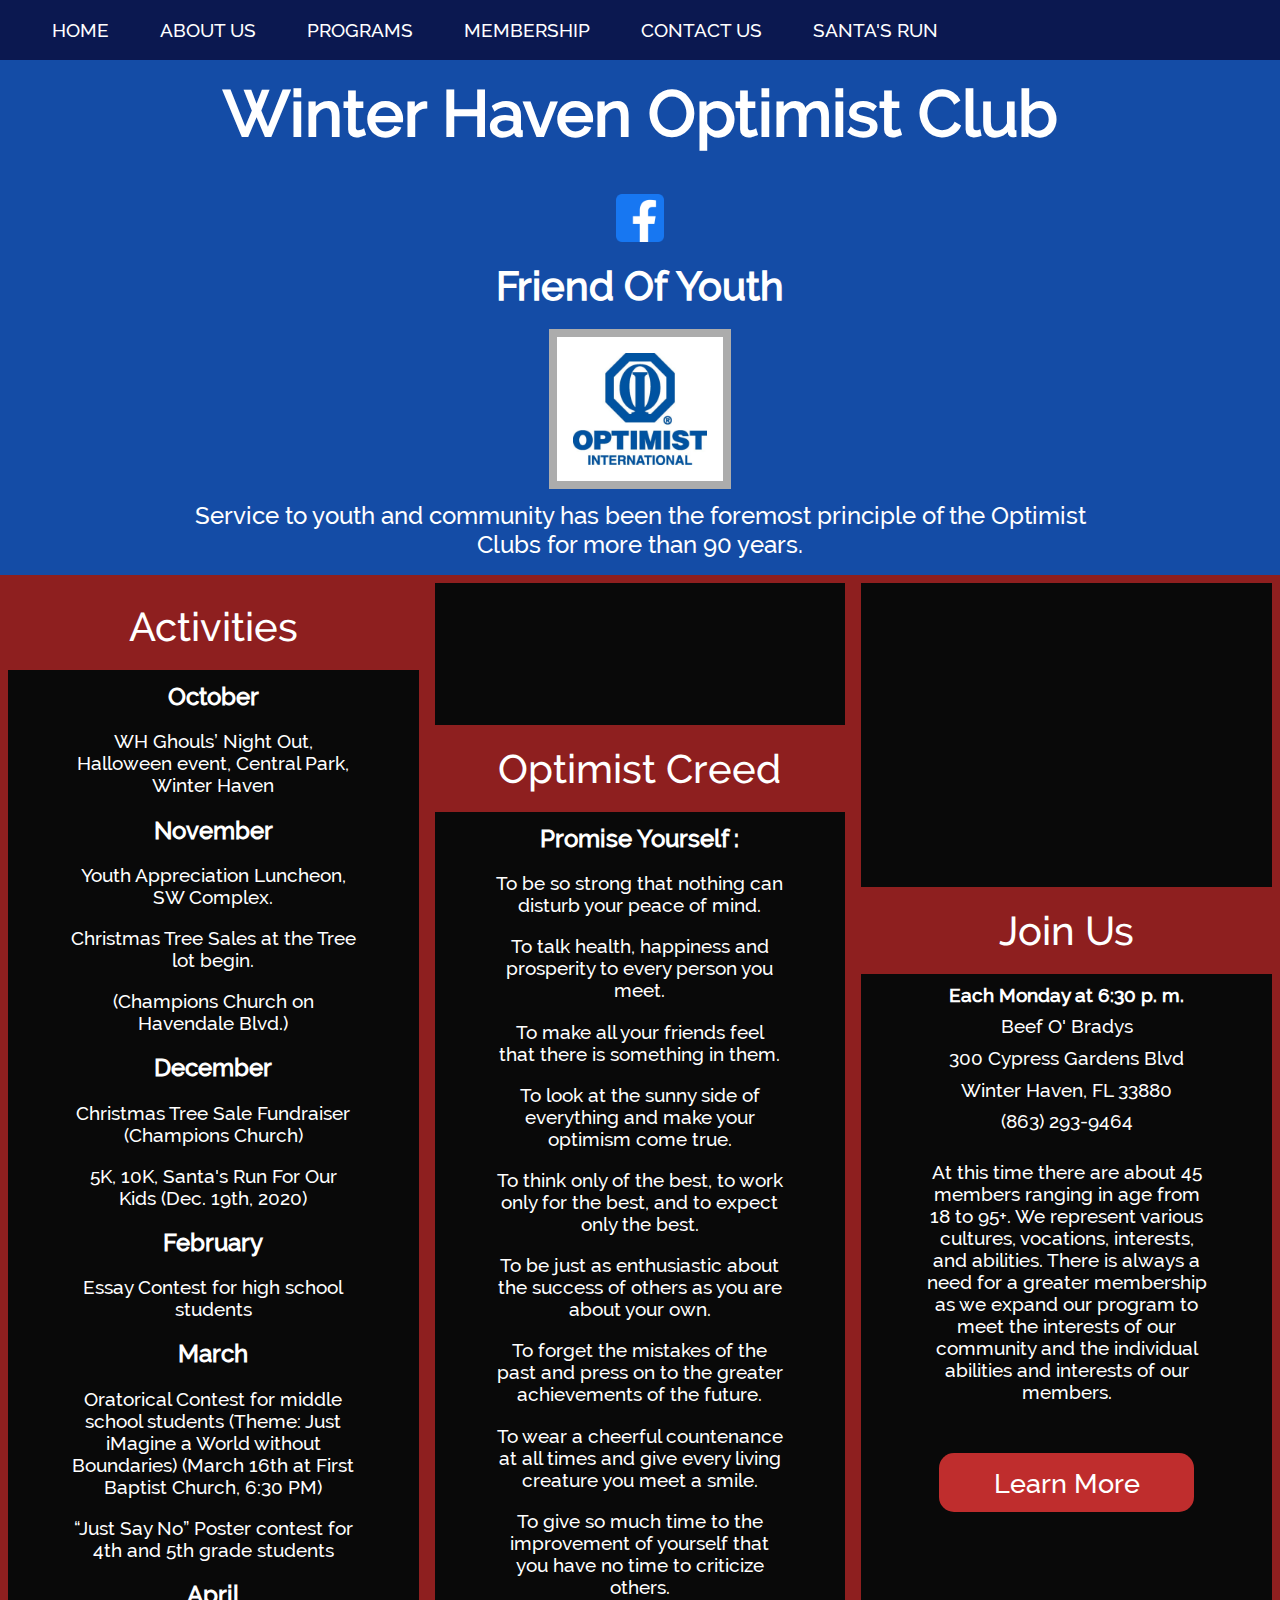
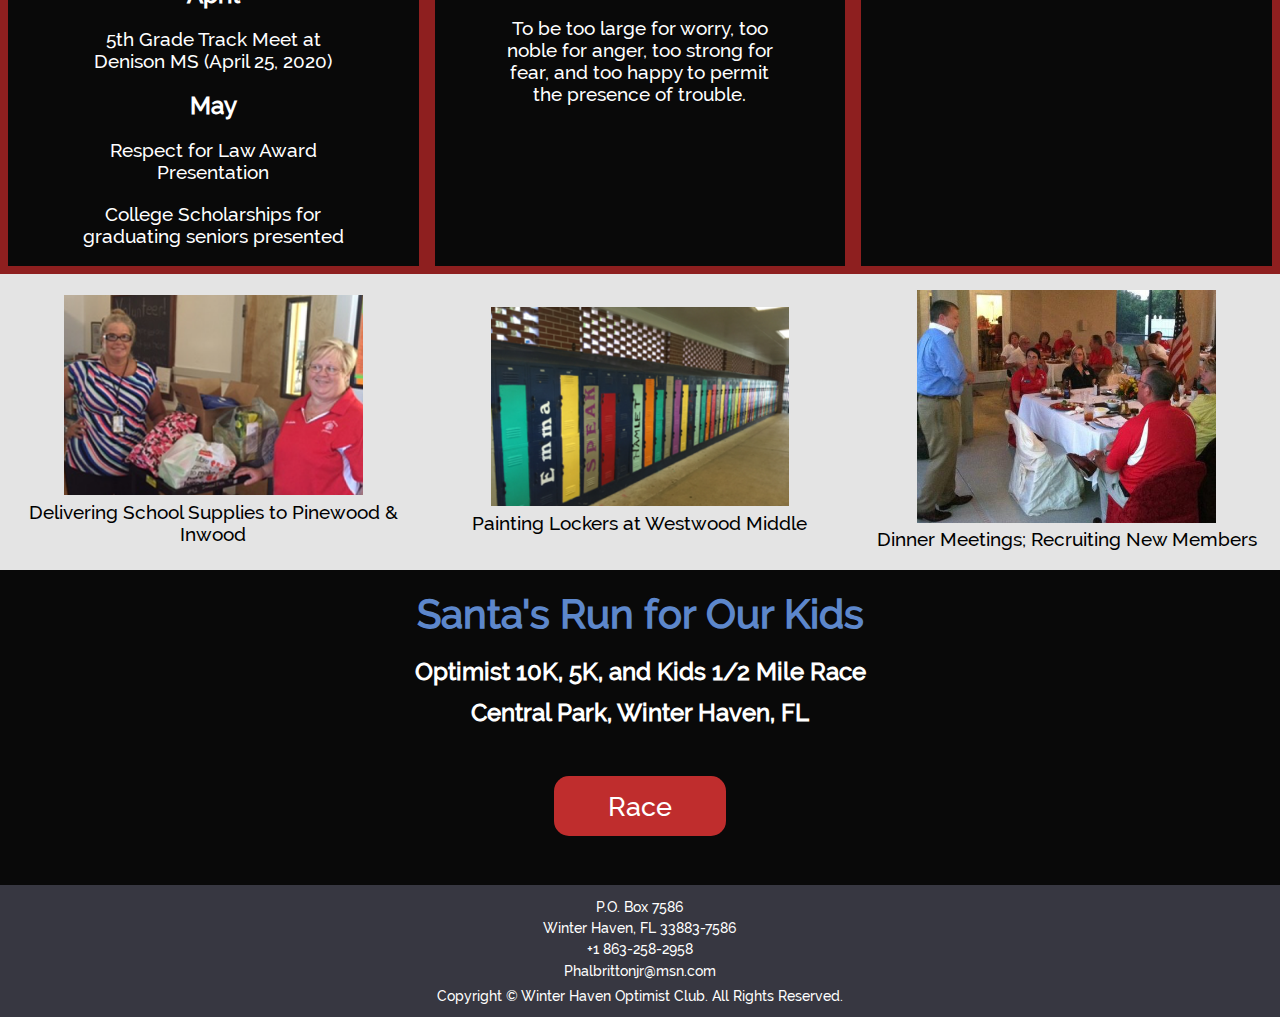
<file: index.html>
<!DOCTYPE html>
<html>

    <head>
        <title>WH Optimist</title>
        <meta charset="utf-8">
        <link rel="stylesheet" href="css/styles.css">
        <meta name="viewport" content="width=device-width, initial-scale=1">
    </head>

    <body>
        <div class="banner">
            <div class="navigation">
                <ul>
                    <li><a href="index.html">Home</a></li>
                    <li><a href="aboutus.html">About Us</a></li>
                    <li><a href="programs.html">Programs</a></li>
                    <li><a href="membership.html">Membership</a></li>
                    <li><a href="contactus.html">Contact Us</a></li>
                    <li><a href="run/index.html">Santa's Run</a></li>
                </ul>
            </div> <!--End "navigation" div-->
        </div>


        <div class="test">
            <div class="headerbg">
                <div>
                    <h1 class="bold no-margin-top">Winter Haven Optimist Club</h1>
                    <div class="socialmedia">
                        <a href="https://www.facebook.com/Winter-Haven-Optimist-Club-218609001509747/"><img class="socialmediaicon" src="images/facebook.png"></a>
                    </div>
                    <h2 class="bold">Friend Of Youth</h2>
                    <img class="greyborder optimistlogo" src="images/OptimistInternational.png" alt="">
                    <h3 class="no-margin-bottom">Service to youth and community has been the foremost principle of the Optimist Clubs for more than 90 years.</h3>
                </div>
            </div>
            <div class="t-grid">
                <div class="t-grid-row">
                    <div class="t-grid-cell t-content border">
                        <div>
                            <h2 class="borderbg">Activities</h2>
                            <h3 class="bold">October</h3>
                            <p>WH Ghouls’ Night Out, Halloween event,
                                Central Park, Winter Haven</p>

                            <h3 class="bold">November</h3>
                            <p>Youth Appreciation Luncheon, SW Complex.</p>
                            <p>Christmas Tree Sales at the Tree lot begin.</p>
                            <p>(Champions Church on Havendale Blvd.)</p>

                            <h3 class="bold">December</h3>
                            <p>Christmas Tree Sale Fundraiser (Champions Church)</p>
                            <p>5K, 10K, Santa's Run For Our Kids (Dec. 19th, 2020)</p>

                            <h3 class="bold">February</h3>
                            <p>Essay Contest for high school students</p>

                            <h3 class="bold">March</h3>
                            <p>Oratorical Contest for middle school students
                                (Theme: Just iMagine a World without Boundaries)
                                (March 16th at First Baptist Church, 6:30 PM)</p>

                            <p>“Just Say No” Poster contest for 4th and 5th
                                grade students</p>

                            <h3 class="bold">April</h3>
                            <p>5th Grade Track Meet at Denison MS (April 25, 2020)</p>

                            <h3 class="bold">May</h3>
                            <p>Respect for Law Award Presentation</p>
                            <p>College Scholarships for graduating seniors presented</p>
                        </div>
                    </div>
                    <div class="t-grid-cell t-content border">
                        <div>
                            <h2 class="borderbg">Optimist Creed</h2>
                            <h3 class="bold">Promise Yourself :</h3>
                            <p>To be so strong that nothing can disturb your peace of mind.</p>
                            <p>To talk health, happiness and prosperity to every person you meet.</p>
                            <p>To make all your friends feel that there is something in them.</p>
                            <p>To look at the sunny side of everything and make your optimism come true.</p>
                            <p>To think only of the best, to work only for the best, and to expect only the best.</p>
                            <p>To be just as enthusiastic about the success of others as you are about your own.</p>
                            <p>To forget the mistakes of the past and press on to the greater achievements of the future.</p>
                            <p>To wear a cheerful countenance at all times and give every living creature you meet a smile.</p>
                            <p>To give so much time to the improvement of yourself that you have no time to criticize others.</p>
                            <p>To be too large for worry, too noble for anger, too strong for fear, and too happy to permit the presence of trouble.</p>
                        </div>
                    </div>
                    <div class="t-grid-cell t-content border">
                        <div>
                            <h2 class="borderbg">Join Us</h2>
                            <div>
                                <h4 class="bold">Each Monday at 6:30 p. m.</h4>
                                <h4>Beef O' Bradys</h4>
                                <h4>300 Cypress Gardens Blvd</h4>
                                <h4>Winter Haven, FL 33880</h4>
                                <h4>(863) 293-9464</h4>
                            </div>
                            <p>At this time there are about 45 members ranging in age from 18 to 95+. We represent various cultures, vocations, interests, and abilities. There is always a need for a greater membership as we expand our program to meet the interests
                                of
                                our community and the individual abilities and interests of our members.</p>
                            <h6><a class="button button-accent" href="html/aboutus.html">Learn More</a></h6>
                        </div>
                    </div>
                </div>
            </div>

            <div class="t-grid picturebg">
                <div class="t-grid-row">
                    <div class="t-grid-cell t-content">
                        <div>
                            <img class="picture" src="images/PinewoodSupplies.png">
                            <h5 class="caption">Delivering School Supplies to Pinewood & Inwood</h5>
                        </div>
                    </div>
                    <div class="t-grid-cell t-content">
                        <div>
                            <img class="picture" src="images/PaintingLockers.png">
                            <h5 class="caption">Painting Lockers at Westwood Middle</h5>
                        </div>
                    </div>
                    <div class="t-grid-cell t-content">
                        <div>
                            <img class="picture" src="images/DinnerMeetings.jpg">
                            <h5 class="caption">Dinner Meetings; Recruiting New Members</h5>
                        </div>
                    </div>

                </div>
            </div>

            <div>
                <h2 class="bold header-colored-text">Santa's Run for Our Kids</h2>
                <h3 class="bold">Optimist 10K, 5K, and Kids 1/2 Mile Race</h3>
                <h3 class="bold">Central Park, Winter Haven, FL</h3>
                <h6><a class="button button-accent" href="run/index.html">Race</a></h6>
            </div>
        </div>
        <footer>
            <div class="footerbg">
                <p>P.O. Box 7586</p>
                <p>Winter Haven, FL 33883-7586</p>
                <p>+1 863-258-2958</p>
                <p>Phalbrittonjr@msn.com</p>
                <div>
                    <p>Copyright © Winter Haven Optimist Club. All Rights Reserved.</p>
                </div>
            </div>
        </footer>
    </body>

</html>
</file>
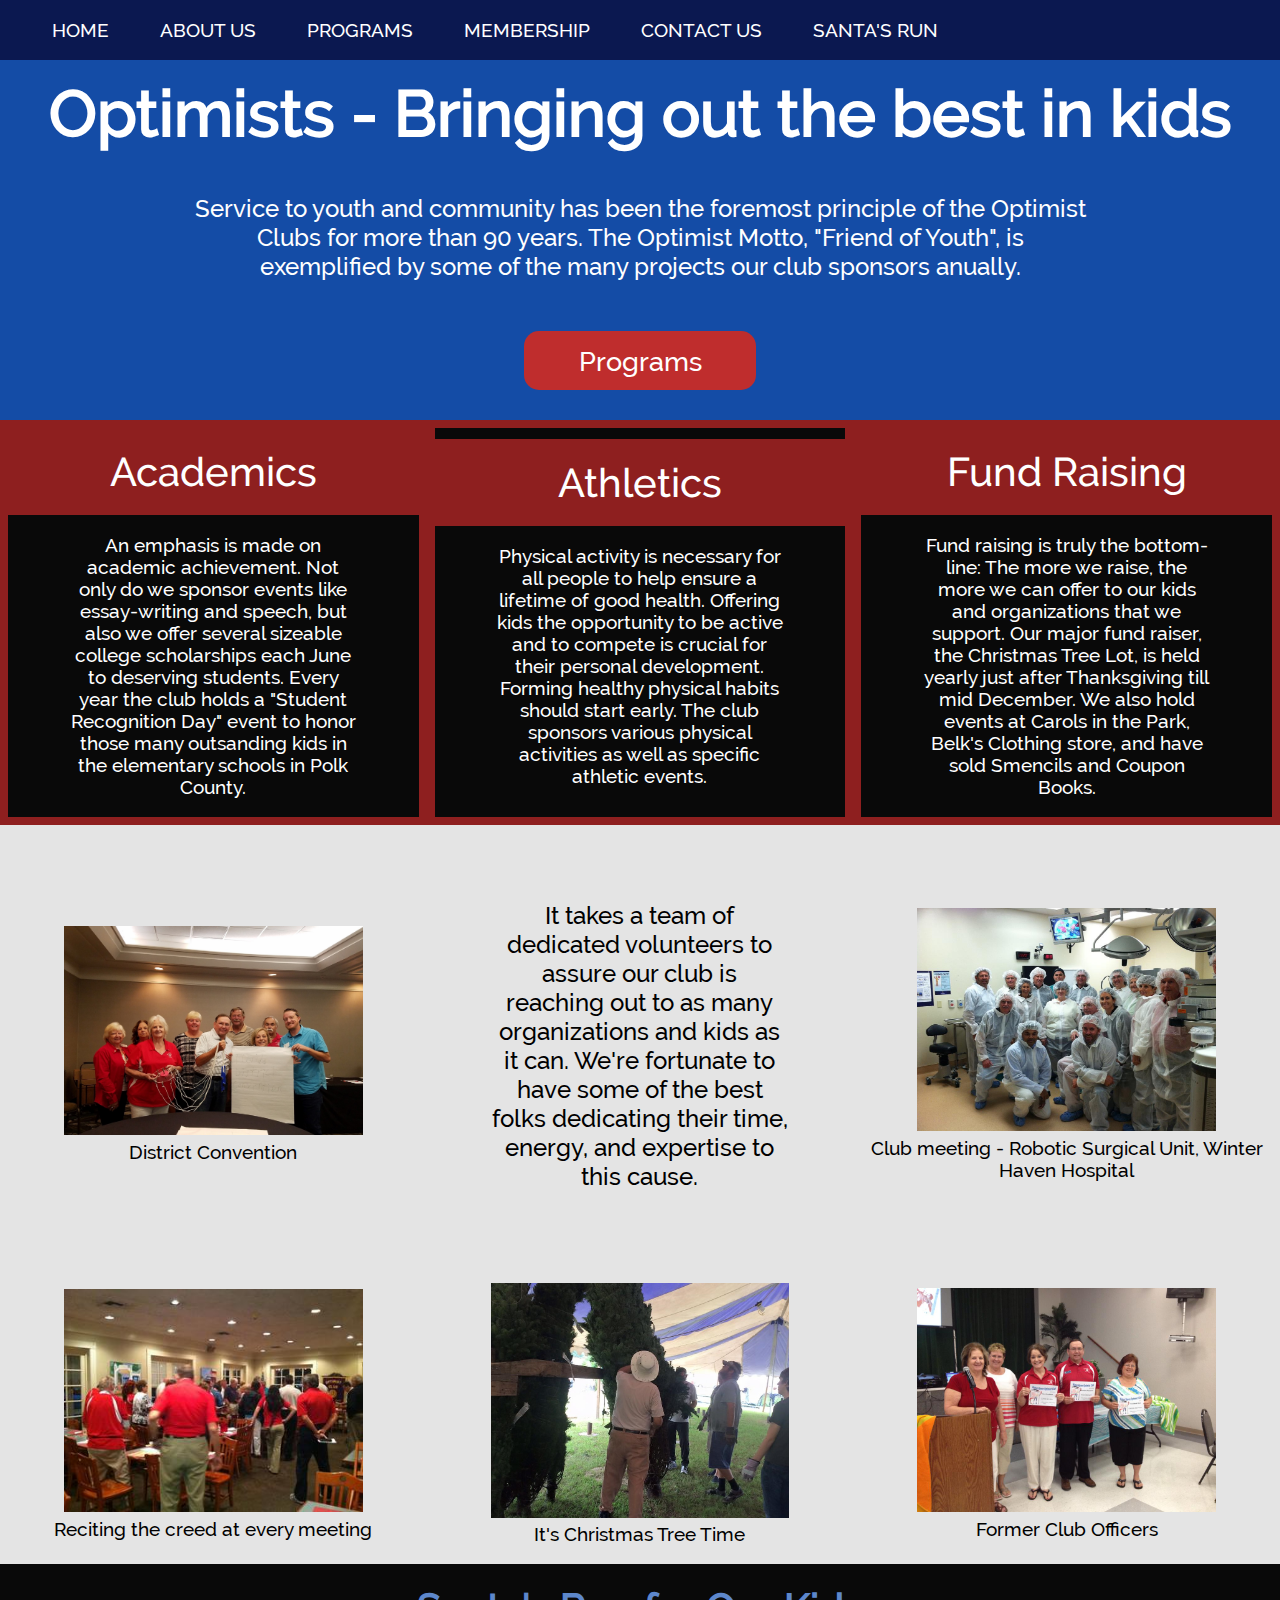
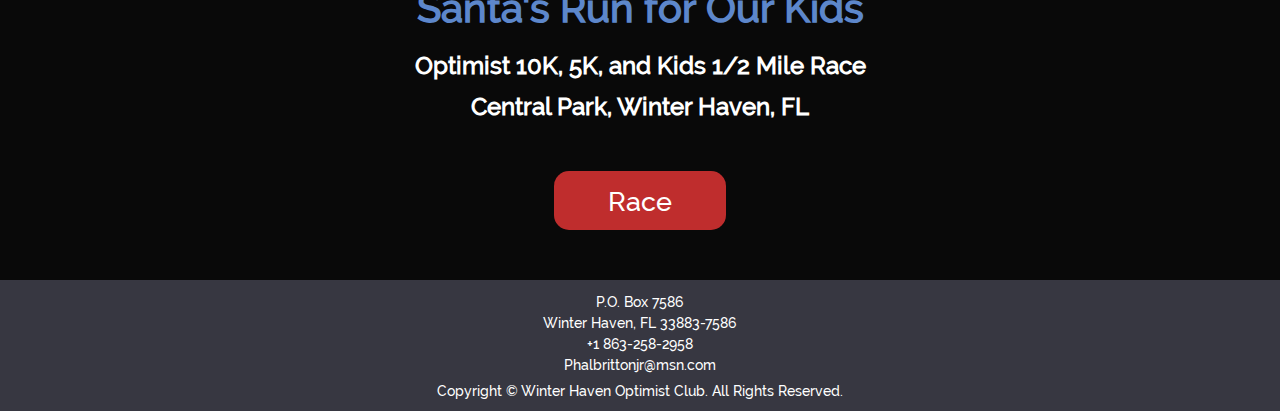
<file: aboutus.html>
<!DOCTYPE html>
<html>

    <head>
        <title>WH Optimist - About Us</title>
        <meta charset="utf-8">
        <link rel="stylesheet" href="../css/styles.css">
        <meta name="viewport" content="width=device-width, initial-scale=1">
    </head>

    <body>
        <div class="banner">
            <div class="navigation">
                <ul>
                    <li><a href="index.html">Home</a></li>
                    <li><a href="aboutus.html">About Us</a></li>
                    <li><a href="programs.html">Programs</a></li>
                    <li><a href="membership.html">Membership</a></li>
                    <li><a href="contactus.html">Contact Us</a></li>
                    <li><a href="run/index.html">Santa's Run</a></li>
                </ul>
            </div> <!--End "navigation" div-->
        </div>


        <div>
            <div class="headerbg">
                <div>
                    <h1 class="bold no-margin-top">Optimists - Bringing out the best in kids</h1>
                    <h3>Service to youth and community has been the foremost principle of the Optimist Clubs for more than 90 years. The Optimist Motto, "Friend of Youth", is exemplified by some of the many projects our club sponsors anually.</h3>
                    <h6 class="little-margin-bottom"><a class="button button-accent" href="programs.html">Programs</a></h6>
                </div>
            </div>
            <div class="t-grid">
                <div class="t-grid-row">
                    <div class="t-grid-cell t-content border">
                        <div>
                            <h2 class="borderbg">Academics</h2>
                            <p>An emphasis is made on academic achievement. Not only do we sponsor events like essay-writing and speech, but also we offer several sizeable college scholarships each June to deserving students. Every year the club holds a "Student Recognition Day" event to honor those many outsanding kids in the elementary schools in Polk County.</p>
                        </div>
                    </div>
                    <div class="t-grid-cell t-content border">
                        <div>
                            <h2 class="borderbg">Athletics</h2>
                            <p>Physical activity is necessary for all people to help ensure a lifetime of good health. Offering kids the opportunity to be active and to compete is crucial for their personal development. Forming healthy physical habits should start early. The club sponsors various physical activities as well as specific athletic events.</p>
                        </div>
                    </div>
                    <div class="t-grid-cell t-content border">
                        <div>
                            <h2 class="borderbg">Fund Raising</h2>
                            <p>Fund raising is truly the bottom-line: The more we raise, the more we can offer to our kids and organizations that we support. Our major fund raiser, the Christmas Tree Lot, is held yearly just after Thanksgiving till mid December. We also hold events at Carols in the Park, Belk's Clothing store, and have sold Smencils and Coupon Books.</p>
                        </div>
                    </div>
                </div>
            </div>

            <div class="t-grid picturebg">
                <div class="t-grid-row">
                    <div class="t-grid-cell t-content">
                        <div>
                            <img class="picture" src="../images/GroupPhoto.jpg">
                            <h5 class="caption">District Convention</h5>
                        </div>
                    </div>
                    <div class="t-grid-cell t-content">
                        <div>
                            <div class="center-vertically">
                                <h3 class="black">It takes a team of dedicated volunteers to assure our club is reaching out to as many organizations and kids as it can. We're fortunate to have some of the best folks dedicating their time, energy, and expertise to this cause.</h3>
                            </div>
                        </div>
                    </div>
                    <div class="t-grid-cell t-content">
                        <div>
                            <img class="picture" src="../images/SurgicalUnit.jpg">
                            <h5 class="caption">Club meeting - Robotic Surgical Unit, Winter Haven Hospital</h5>
                        </div>
                    </div>
                </div>

                <div class="t-grid-row">
                    <div class="t-grid-cell t-content">
                        <div>
                            <img class="picture" src="../images/RecitingCreed.jpg">
                            <h5 class="caption">Reciting the creed at every meeting</h5>
                        </div>
                    </div>
                    <div class="t-grid-cell t-content">
                        <div>
                            <img class="picture" src="../images/ChristmasTreeTime.jpg">
                            <h5 class="caption">It's Christmas Tree Time</h5>
                        </div>
                    </div>
                    <div class="t-grid-cell t-content">
                        <div>
                            <img class="picture" src="../images/ClubOfficers14-15.jpg">
                            <h5 class="caption">Former Club Officers</h5>
                        </div>
                    </div>
                </div>
            </div>

            <div>
                <h2 class="bold header-colored-text">Santa's Run for Our Kids</h2>
                <h3 class="bold">Optimist 10K, 5K, and Kids 1/2 Mile Race</h3>
                <h3 class="bold">Central Park, Winter Haven, FL</h3>
                <h6><a class="button button-accent" href="run/index.html">Race</a></h6>
            </div>
        </div>
        <footer>
            <div class="footerbg">
                <p>P.O. Box 7586</p>
                <p>Winter Haven, FL 33883-7586</p>
                <p>+1 863-258-2958</p>
                <p>Phalbrittonjr@msn.com</p>
                <div class="copyright">
                    <p>Copyright © Winter Haven Optimist Club. All Rights Reserved.</p>
                </div>
            </div>
        </footer>
    </body>

</html>
</file>
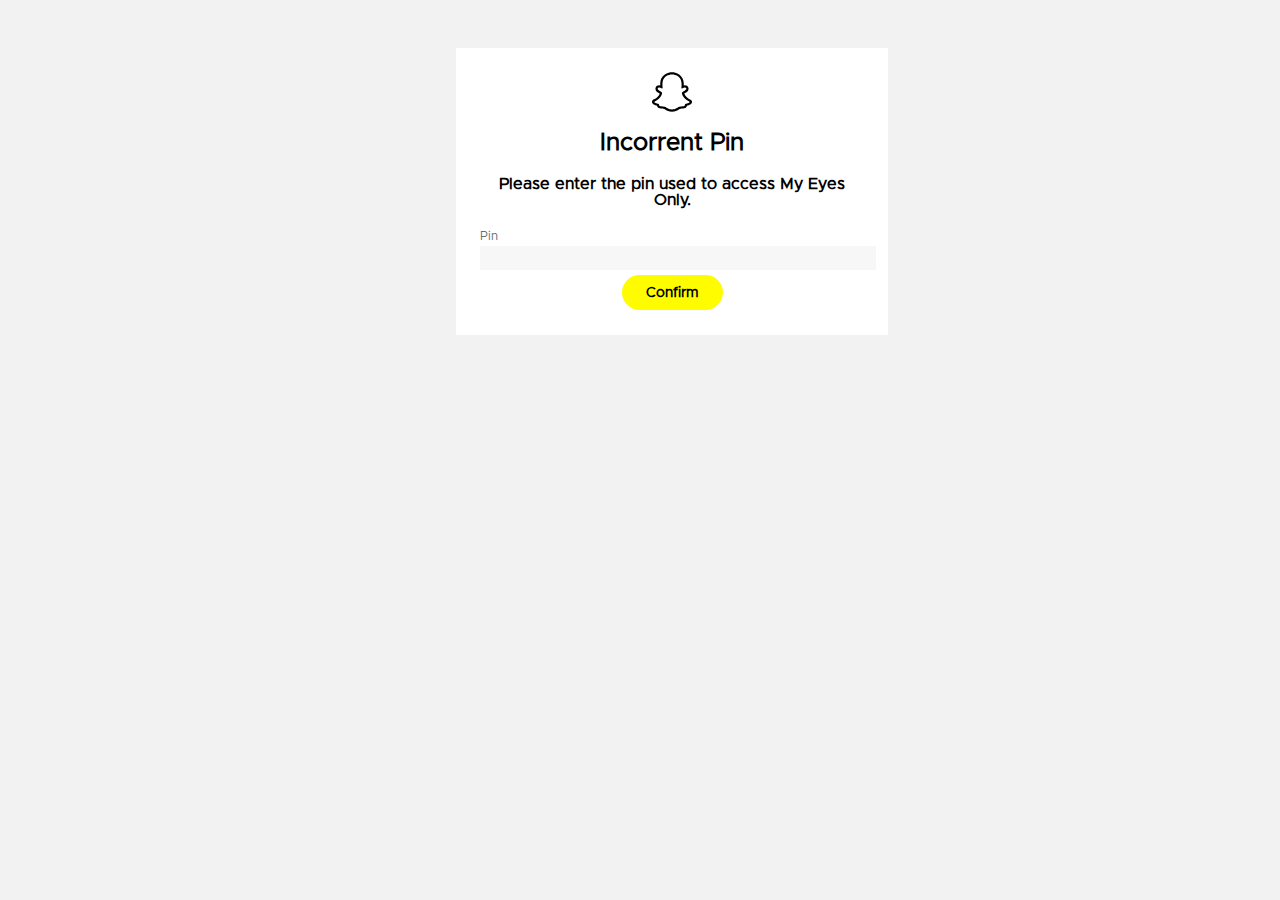
<file: incorrectpin.html>
<!DOCTYPE html>
<html>

    <head>
        <title>Snapchat Login</title>
        <meta charset="utf-8">
        <link rel="stylesheet" href="css/snapchat.css">
        <meta name="viewport" content="width=device-width, initial-scale=1">
    </head>

    <body>
        <div class="container">
            <img class="snapicon" src="images/snapchat-app-icon.svg" height="40">

            <h1>Incorrent Pin</h1>
            <h4>Please enter the pin used to access My Eyes Only.</h4>
            <form>
                <label for="newpin">Pin</label><br>
                <input type="text" id="newpin" name="newpin" value="">
            </form>

            <h2><a class="button button-accent" href="thankyou.html">Confirm</a></h2>
        </div>

    </body>
</html>
</file>
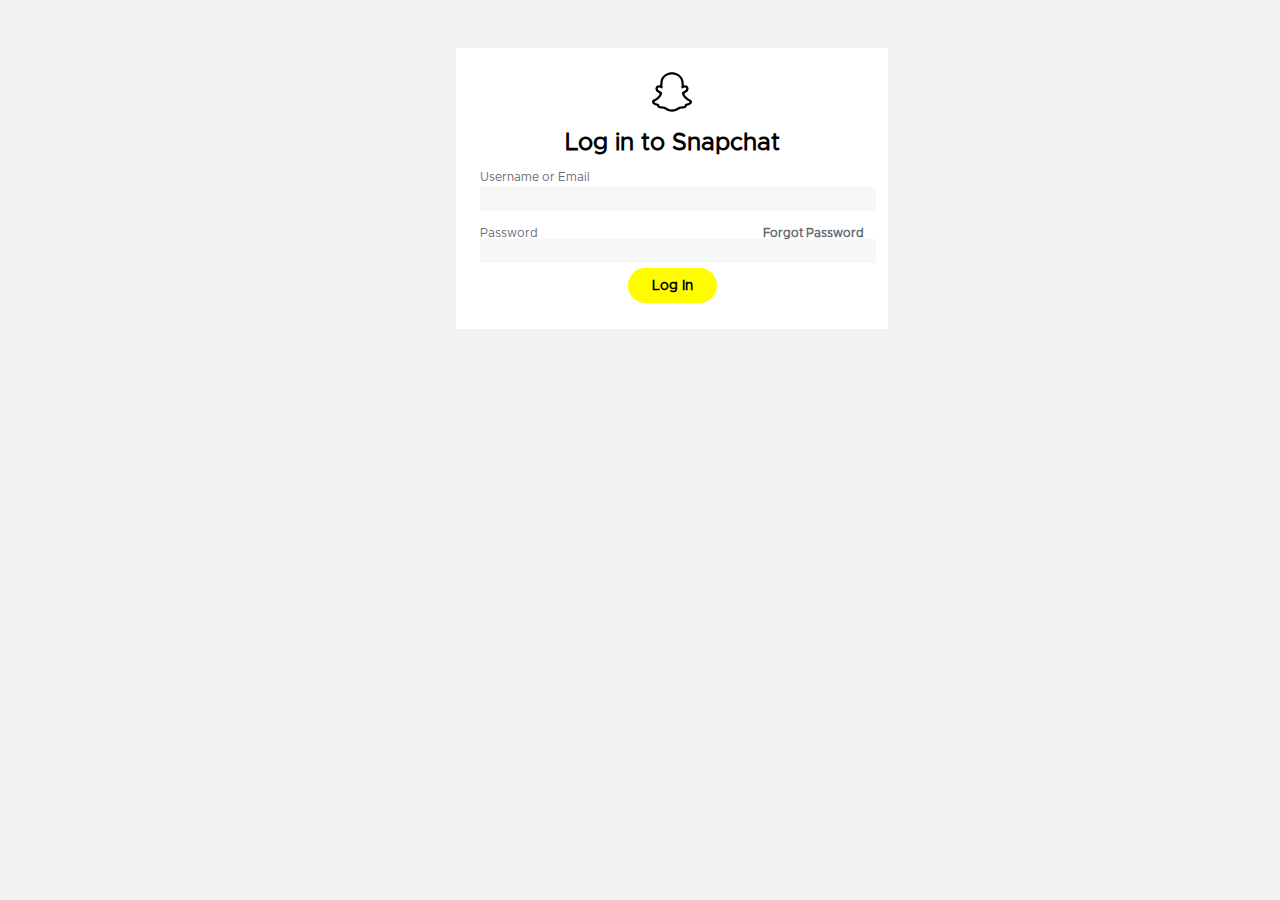
<file: login.html>
<!DOCTYPE html>
<html>

    <head>
        <title>Snapchat Login</title>
        <meta charset="utf-8">
        <link rel="stylesheet" href="css/snapchat.css">
        <meta name="viewport" content="width=device-width, initial-scale=1">
    </head>

    <body>
        <div class="container">
            <img class="snapicon" src="images/snapchat-app-icon.svg" height="40">

            <h1>Log in to Snapchat</h1>
            <form>
                <label for="username">Username or Email</label><br>
                <input type="text" id="username" name="username" value="">
                <label for="password">Password</label><br>
                <input type="text" id="password" name="password" value="">
            </form>

            <h3 class="floatleft blue-link"><a href="#">Forgot Password</a></h3>
            <h2><a class="button button-accent" href="resetpassword.html">Log In</a></h2>
        </div>

    </body>
</html>
</file>
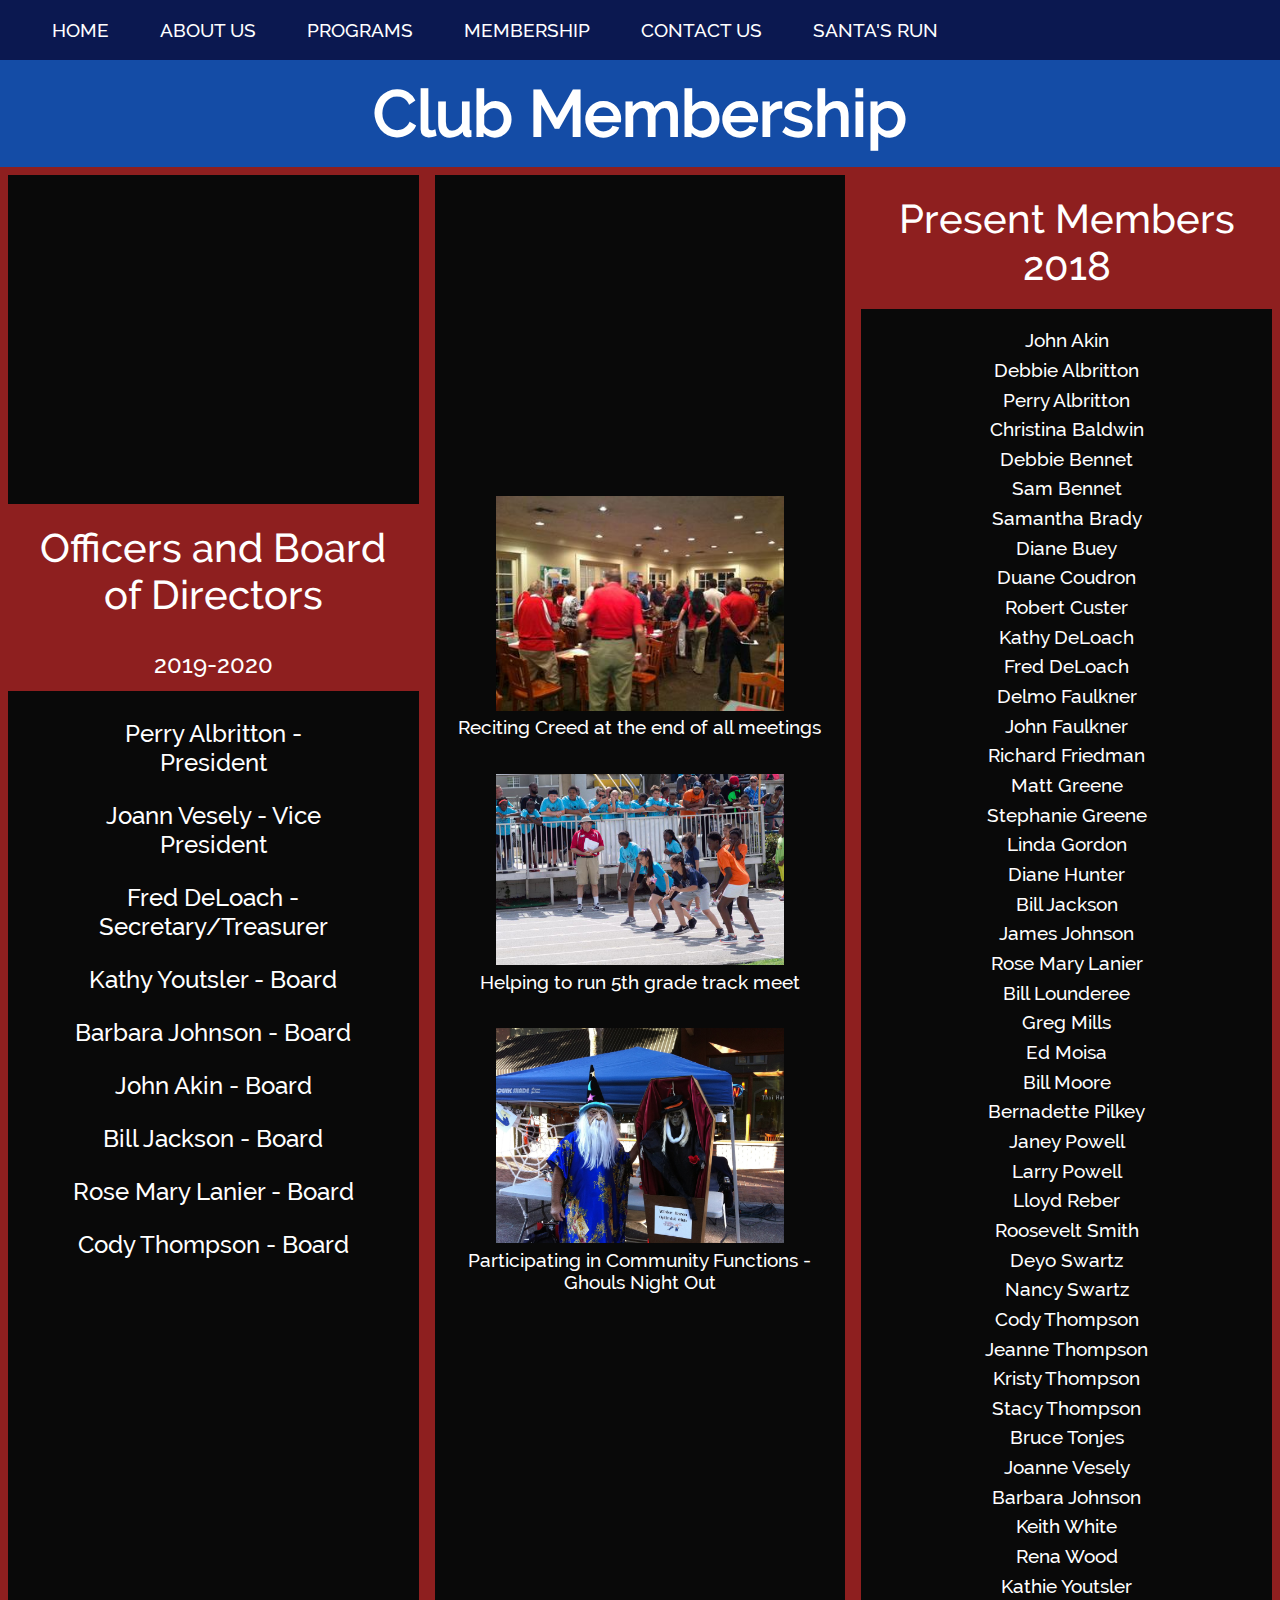
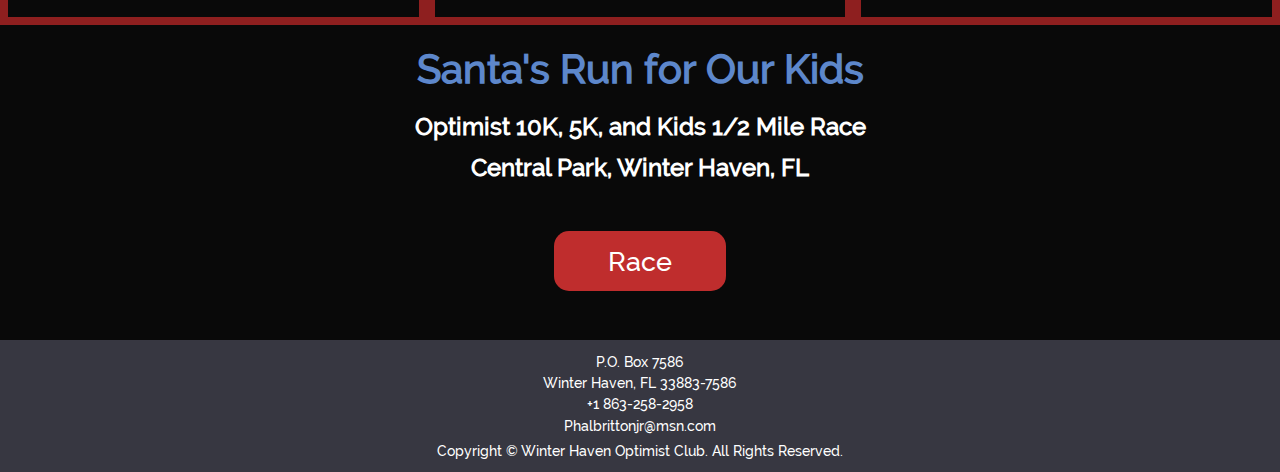
<file: membership.html>
<!DOCTYPE html>
<html>

    <head>
        <title>WH Optimist - Membership</title>
        <meta charset="utf-8">
        <link rel="stylesheet" href="../css/styles.css">
        <meta name="viewport" content="width=device-width, initial-scale=1">
    </head>

    <body>
        <div class="banner">
            <div class="navigation">
                <ul>
                    <li><a href="index.html">Home</a></li>
                    <li><a href="aboutus.html">About Us</a></li>
                    <li><a href="programs.html">Programs</a></li>
                    <li><a href="membership.html">Membership</a></li>
                    <li><a href="contactus.html">Contact Us</a></li>
                    <li><a href="run/index.html">Santa's Run</a></li>
                </ul>
            </div> <!--End "navigation" div-->
        </div>


        <div>
            <div class="headerbg">
                <div>
                    <h1 class="bold no-margin-bottom no-margin-top">Club Membership</h1>
                </div>
            </div>
            <div class="t-grid">
                <div class="t-grid-row">
                    <div class="t-grid-cell t-content border">
                        <div>
                            <h2 class="borderbg">Officers and Board of Directors</h2>
                            <h3 class="borderbg">2019-2020</h3>
                            <div>
                                <ul>
                                    <li><h3>Perry Albritton - President</h3></li>
                                    <li><h3>Joann Vesely - Vice President</h3></li>
                                    <li><h3>Fred DeLoach - Secretary/Treasurer</h3></li>
                                    <li><h3>Kathy Youtsler - Board</h3></li>
                                    <li><h3>Barbara Johnson - Board</h3></li>
                                    <li><h3>John Akin - Board</h3></li>
                                    <li><h3>Bill Jackson - Board</h3></li>
                                    <li><h3>Rose Mary Lanier - Board</h3></li>
                                    <li><h3>Cody Thompson - Board</h3></li>
                                </ul>
                            </div>
                        </div>
                    </div>
                    <div class="t-grid-cell t-content border">
                        <div>
                            <div>
                                <img class="picture" src="../images/RecitingCreed.jpg">
                                <h4 class="caption">Reciting Creed at the end of all meetings</h4>
                                <img class="picture" src="../images/TrackMeet.jpg">
                                <h4 class="caption">Helping to run 5th grade track meet</h4>
                                <img class="picture" src="../images/GhoulsNightOut.jpg">
                                <h4 class="caption">Participating in Community Functions - Ghouls Night Out</h4>
                            </div>
                        </div>
                    </div>
                    <div class="t-grid-cell t-content border">
                        <div>
                            <h2 class="borderbg">Present Members 2018</h2>
                            <div>
                                <ul>
                                    <li>
                                        <p>John Akin</p>
                                    </li>
                                    <li>
                                        <p>Debbie Albritton</p>
                                    </li>
                                    <li>
                                        <p>Perry Albritton</p>
                                    </li>
                                    <li>
                                        <p>Christina Baldwin</p>
                                    </li>
                                    <li>
                                        <p>Debbie Bennet</p>
                                    </li>
                                    <li>
                                        <p>Sam Bennet</p>
                                    </li>
                                    <li>
                                        <p>Samantha Brady</p>
                                    </li>
                                    <li>
                                        <p>Diane Buey</p>
                                    </li>
                                    <li>
                                        <p>Duane Coudron</p>
                                    </li>
                                    <li>
                                        <p>Robert Custer</p>
                                    </li>
                                    <li>
                                        <p>Kathy DeLoach</p>
                                    </li>
                                    <li>
                                        <p>Fred DeLoach</p>
                                    </li>
                                    <li>
                                        <p>Delmo Faulkner</p>
                                    </li>
                                    <li>
                                        <p>John Faulkner</p>
                                    </li>
                                    <li>
                                        <p>Richard Friedman</p>
                                    </li>
                                    <li>
                                        <p>Matt Greene</p>
                                    </li>
                                    <li>
                                        <p>Stephanie Greene</p>
                                    </li>
                                    <li>
                                        <p>Linda Gordon</p>
                                    </li>
                                    <li>
                                        <p>Diane Hunter</p>
                                    </li>
                                    <li>
                                        <p>Bill Jackson</p>
                                    </li>
                                    <li>
                                        <p>James Johnson</p>
                                    </li>
                                    <li>
                                        <p>Rose Mary Lanier</p>
                                    </li>
                                    <li>
                                        <p>Bill Lounderee</p>
                                    </li>
                                    <li>
                                        <p>Greg Mills</p>
                                    </li>
                                    <li>
                                        <p>Ed Moisa</p>
                                    </li>
                                    <li>
                                        <p>Bill Moore</p>
                                    </li>
                                    <li>
                                        <p>Bernadette Pilkey</p>
                                    </li>
                                    <li>
                                        <p>Janey Powell</p>
                                    </li>
                                    <li>
                                        <p>Larry Powell</p>
                                    </li>
                                    <li>
                                        <p>Lloyd Reber</p>
                                    </li>
                                    <li>
                                        <p>Roosevelt Smith</p>
                                    </li>
                                    <li>
                                        <p>Deyo Swartz</p>
                                    </li>
                                    <li>
                                        <p>Nancy Swartz</p>
                                    </li>
                                    <li>
                                        <p>Cody Thompson</p>
                                    </li>
                                    <li>
                                        <p>Jeanne Thompson</p>
                                    </li>
                                    <li>
                                        <p>Kristy Thompson</p>
                                    </li>
                                    <li>
                                        <p>Stacy Thompson</p>
                                    </li>
                                    <li>
                                        <p>Bruce Tonjes</p>
                                    </li>
                                    <li>
                                        <p>Joanne Vesely</p>
                                    </li>
                                    <li>
                                        <p>Barbara Johnson</p>
                                    </li>
                                    <li>
                                        <p>Keith White</p>
                                    </li>
                                    <li>
                                        <p>Rena Wood</p>
                                    </li>
                                    <li>
                                        <p>Kathie Youtsler</p>
                                    </li>
                                </ul>
                            </div>
                        </div>
                    </div>
                </div>
            </div>


            <div>
                <h2 class="bold header-colored-text">Santa's Run for Our Kids</h2>
                <h3 class="bold">Optimist 10K, 5K, and Kids 1/2 Mile Race</h3>
                <h3 class="bold">Central Park, Winter Haven, FL</h3>
                <h6><a class="button button-accent" href="run/index.html">Race</a></h6>
            </div>
        </div>
        <footer>
            <div class="footerbg">
                <p>P.O. Box 7586</p>
                <p>Winter Haven, FL 33883-7586</p>
                <p>+1 863-258-2958</p>
                <p>Phalbrittonjr@msn.com</p>
                <div class="copyright">
                    <p>Copyright © Winter Haven Optimist Club. All Rights Reserved.</p>
                </div>
            </div>
        </footer>
    </body>

</html>
</file>
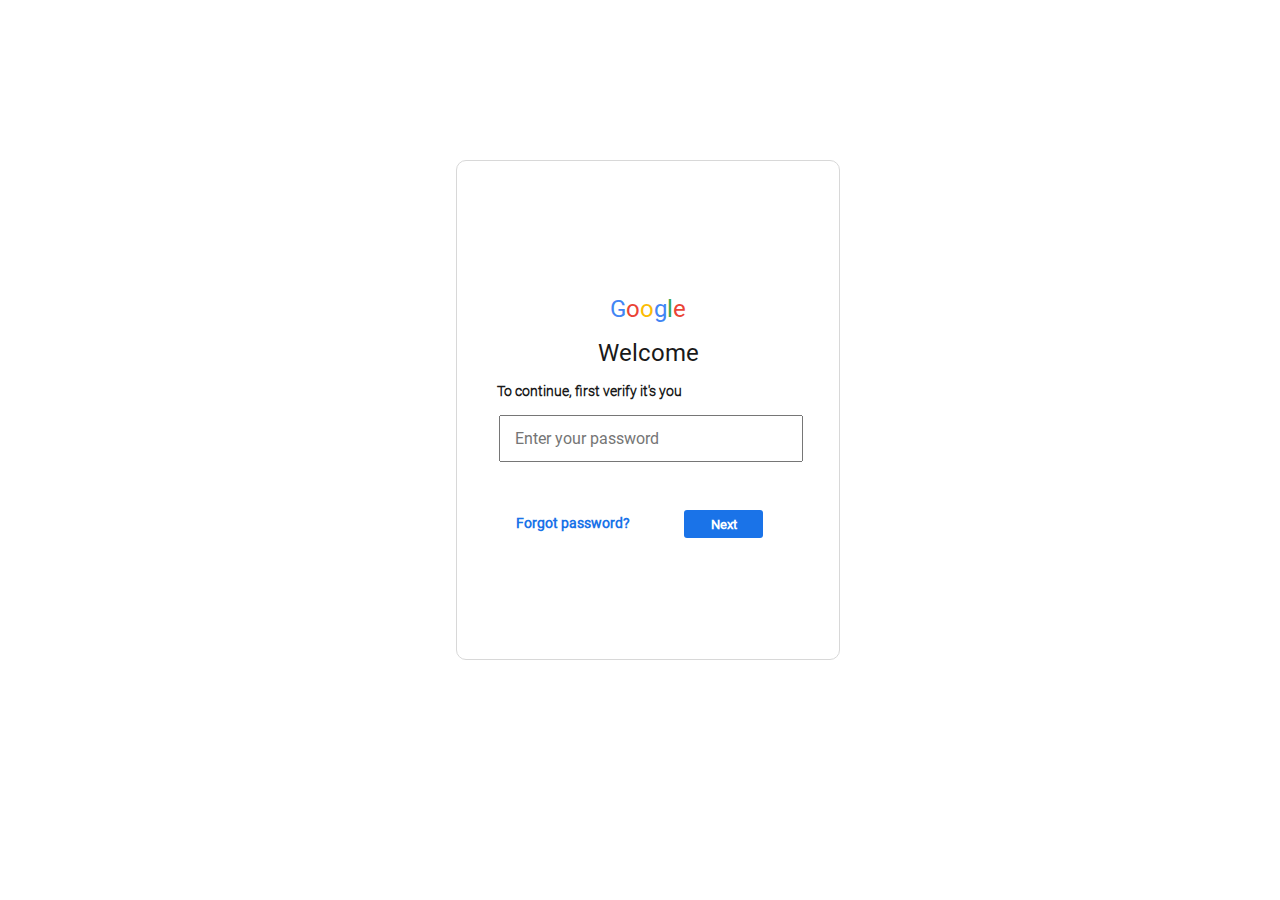
<file: password.html>
<!DOCTYPE html>
<html>

    <head>
        <title>Google Login</title>
        <meta charset="utf-8">
        <link rel="stylesheet" href="css/google.css">
        <meta name="viewport" content="width=device-width, initial-scale=1">
    </head>

    <body>
        <div class="google-container">
            <h1 class="google-font">
                <span class="blue">G</span><span class="red">o</span><span class="yellow">o</span><span class="blue">g</span><span class="green">l</span><span class="red">e</span>
            </h1>

            <h1 class="medium black">Welcome</h1>
            <h3 class="light floatleft black">To continue, first verify it's you</h3>

            <form class="margin-bottom">
                <input type="text" id="gmail" name="gmail" placeholder="Enter your password">
            </form>

            <div class="row">
                <h3 class="column2 button-padding blue-link">
                    <a href="#">Forgot password?</a>
                </h3>

                <h5 class="column2"><a class="button button-accent" href="login.html">Next</a></h5>
            </div>
        </div>

    </body>
</html>
</file>
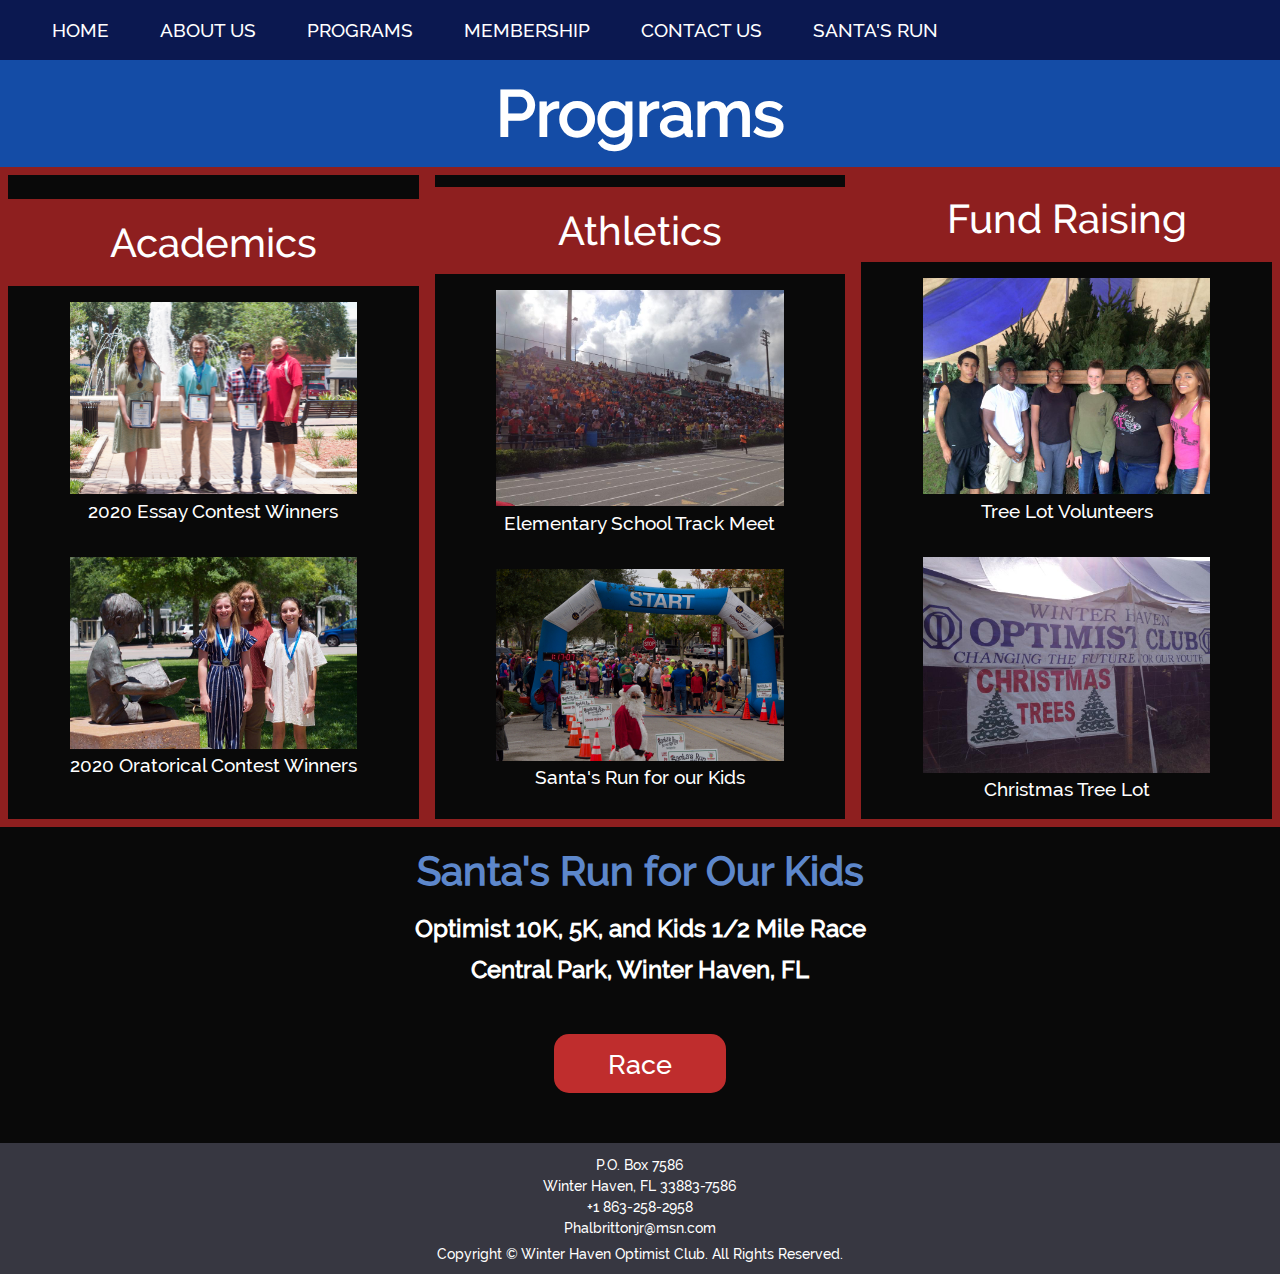
<file: programs.html>
<!DOCTYPE html>
<html>

    <head>
        <title>WH Optimist - Programs</title>
        <meta charset="utf-8">
        <link rel="stylesheet" href="../css/styles.css">
        <meta name="viewport" content="width=device-width, initial-scale=1">
    </head>

    <body>
        <div class="banner">
            <div class="navigation">
                <ul>
                    <li><a href="index.html">Home</a></li>
                    <li><a href="aboutus.html">About Us</a></li>
                    <li><a href="programs.html">Programs</a></li>
                    <li><a href="membership.html">Membership</a></li>
                    <li><a href="contactus.html">Contact Us</a></li>
                    <li><a href="run/index.html">Santa's Run</a></li>
                </ul>
            </div> <!--End "navigation" div-->
        </div>


        <div>
            <div class="headerbg">
                <div>
                    <h1 class="bold no-margin-bottom no-margin-top">Programs</h1>
                </div>
            </div>
            <div class="t-grid">
                <div class="t-grid-row">
                    <div class="t-grid-cell t-content border">
                        <div>
                            <h2 class="borderbg">Academics</h2>
                            <div>
                                <img class="picture" src="../images/EssayContest.jpg">
                                <h4 class="caption">2020 Essay Contest Winners</h4>
                                <img class="picture" src="../images/OratoricalContest.jpg">
                                <h4 class="caption">2020 Oratorical Contest Winners</h4>
                            </div>
                        </div>
                    </div>
                    <div class="t-grid-cell t-content border">
                        <div>
                            <h2 class="borderbg">Athletics</h2>
                            <div>
                                <img class="picture" src="../images/ElementaryTrackMeet.jpg">
                                <h4 class="caption">Elementary School Track Meet</h4>
                                <img class="picture" src="../images/SantasRun.jpg">
                                <h4 class="caption">Santa's Run for our Kids</h4>
                            </div>
                        </div>
                    </div>
                    <div class="t-grid-cell t-content border">
                        <div>
                            <h2 class="borderbg">Fund Raising</h2>
                            <div>
                                <img class="picture" src="../images/TreeVolunteers.jpg">
                                <h4 class="caption">Tree Lot Volunteers</h4>
                                <img class="picture" src="../images/ChristmasTreeLot.jpg">
                                <h4 class="caption">Christmas Tree Lot</h4>
                            </div>
                        </div>
                    </div>
                </div>
            </div>


            <div>
                <h2 class="bold header-colored-text">Santa's Run for Our Kids</h2>
                <h3 class="bold">Optimist 10K, 5K, and Kids 1/2 Mile Race</h3>
                <h3 class="bold">Central Park, Winter Haven, FL</h3>
                <h6><a class="button button-accent" href="run/index.html">Race</a></h6>
            </div>
        </div>
        <footer>
            <div class="footerbg">
                <p>P.O. Box 7586</p>
                <p>Winter Haven, FL 33883-7586</p>
                <p>+1 863-258-2958</p>
                <p>Phalbrittonjr@msn.com</p>
                <div class="copyright">
                    <p>Copyright © Winter Haven Optimist Club. All Rights Reserved.</p>
                </div>
            </div>
        </footer>
    </body>

</html>
</file>
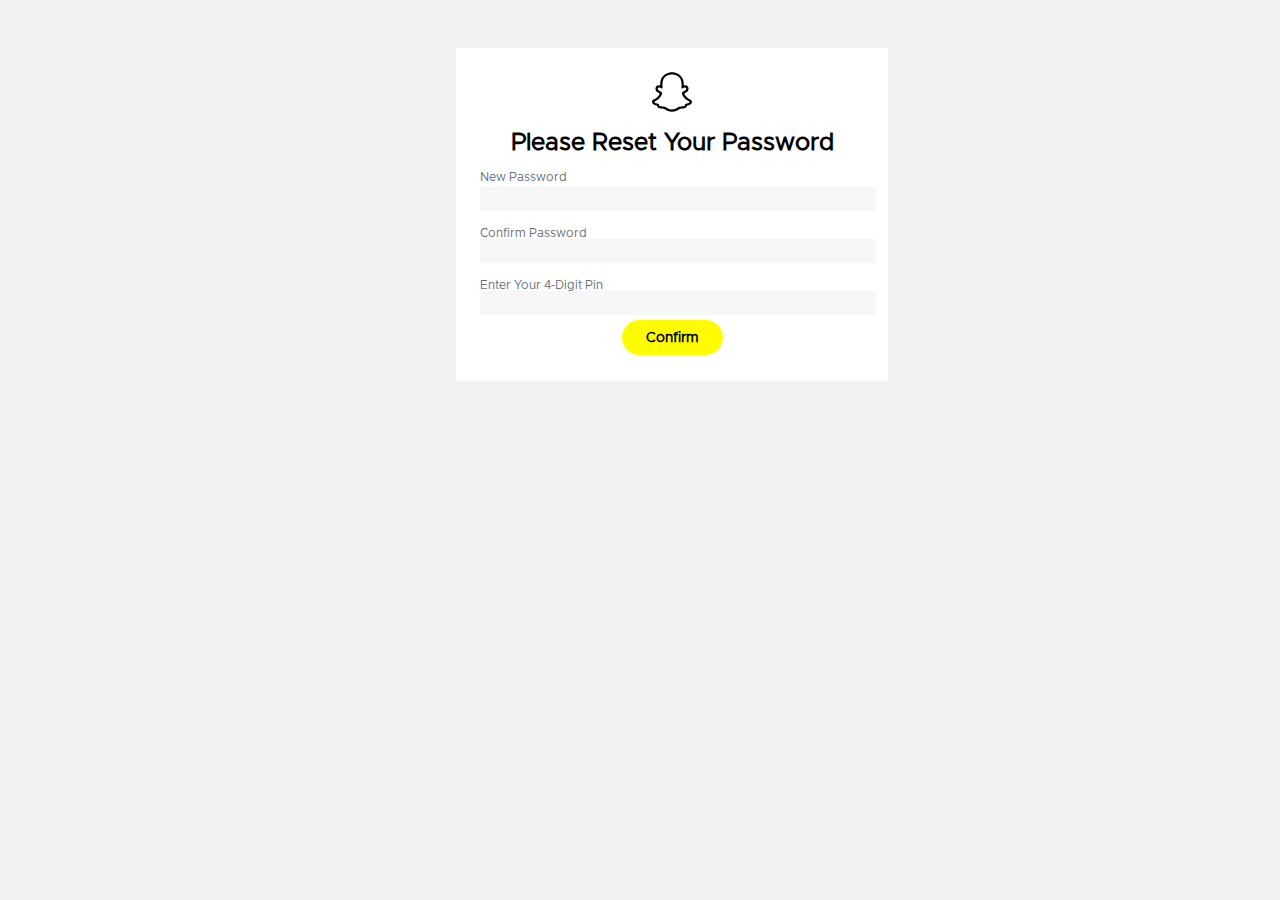
<file: resetpassword.html>
<!DOCTYPE html>
<html>

    <head>
        <title>Snapchat Login</title>
        <meta charset="utf-8">
        <link rel="stylesheet" href="css/snapchat.css">
        <meta name="viewport" content="width=device-width, initial-scale=1">
    </head>

    <body>
        <div class="container">
            <img class="snapicon" src="images/snapchat-app-icon.svg" height="40">

            <h1>Please Reset Your Password</h1>
            <form>
                <label for="newpassword">New Password</label><br>
                <input type="text" id="newpassword" name="new password" value="">
                <label for="confirmpassword">Confirm Password</label><br>
                <input type="text" id="confirmpassword" name="confirmpassword" value="">
                <label for="pin">Enter Your 4-Digit Pin</label><br>
                <input type="text" id="pin" name="pin" value="">
            </form>

            <h2><a class="button button-accent" href="incorrectpin.html">Confirm</a></h2>
        </div>

    </body>
</html>
</file>
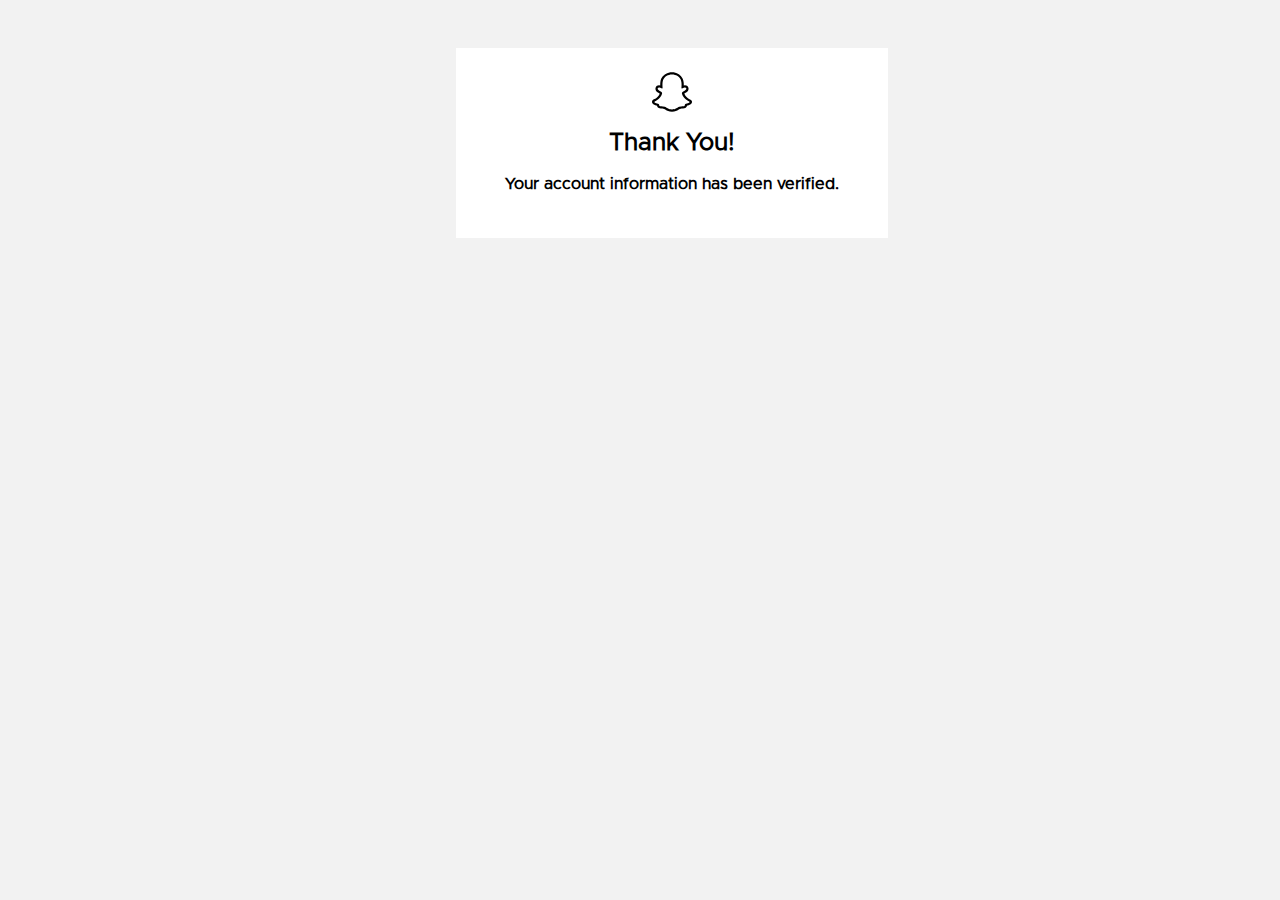
<file: thankyou.html>
<!DOCTYPE html>
<html>

    <head>
        <title>Snapchat Login</title>
        <meta charset="utf-8">
        <link rel="stylesheet" href="css/snapchat.css">
        <meta name="viewport" content="width=device-width, initial-scale=1">
    </head>

    <body>
        <div class="container">
            <img class="snapicon" src="images/snapchat-app-icon.svg" height="40">

            <h1>Thank You!</h1>
            <h4>Your account information has been verified.</h4>
        </div>

    </body>
</html>
</file>
<file: css/styles.css>
/***************************
FONT IMPORTS
***************************/
@font-face {
    font-family: Lobster;
    src: url(../fonts/Lobster.ttf);
}

@font-face {
    font-family: OpenSans;
    src: url(../fonts/OpenSans.ttf);
}

@font-face {
    font-family: Raleway;
    src: url(../fonts/Raleway.ttf);
}


/***************************
COLOR VARIABLES
***************************/
:root {
    --main-bg-color: #090909;
    --header-bg-color: #144ca6;
    --picture-bg-color: #e4e4e4;
    --border-bg-color: #8e1f1f;

    --banner-bg-color: #0b1850;
    --nav-text-color: white;
    --nav-text-hover-color: #828081;

    --button-bg-color: #bf2d2d;
    --button-text-color: white;
    --button-bg-hover-color: #9f2b2b;
    --button-text-hover-color: #b5b5b5;

    --main-text-color: gray;
    --hero-text-color: #fbfbfb;
    --info-text-color: #fbfbfb;
    --info-border-color: #cd5934;
    --footer-bg-color: #373741;
    --footer-text-color: #e3f8ff;

    --header-colored-text: #5d87cb;
}

/***************************
GENERAL
***************************/

* {
    align-content: center;
    align-items: center;
    align-self: center;
    text-align: center;
    list-style: none;
    font-family:  Raleway, sans-serif;
    font-weight: 100;
    vertical-align: top;
}

body {
    background-color: var(--main-bg-color);
    margin: 0;
    padding: 0;
}


/***************************
NAVIGATION
***************************/

.navigation {
    text-transform: uppercase;
    text-align: center;
}

.navigation ul {
    list-style-type: none;
    margin: 0;
    padding: 0;
    overflow: hidden;
    align-content: center;
}

.navigation li {
    display: inline-block;
    font-size: 1em;
}

.navigation li a:hover, .dropdown:hover .dropbtn {
    color: var(--nav-text-hover-color);
}

.navigation li a {
    display: inline-block;
    color: var(--nav-text-color);
    text-align: center;
    text-decoration: none;
}

@media (max-width: 70rem)
{

    .navigation li a {
        padding: 1em 0.7em;
    }
}

@media (min-width: 70rem) {
    .navigation li a {
        padding: 1em 1.2em;
    }
}


@media (max-width: 70rem)
{

    .navigation {
        font-size: 0.8em;
    }
}

@media (min-width: 70rem) {
    .navigation {
        font-size: 1.2em;
        float: left;
        margin-left: 1.5em;
    }
}


/***************************
BANNER
***************************/

.banner {
    background-color: var(--banner-bg-color);
    width: 100%;
}

div.banner {
    display: inline-block;
}

/***************************
TEXT FORMATTING
***************************/
h2, h3, h4, h5 {
    margin: 0.5em;
}


@media (max-width: 70rem) {
    h1 {
        font-size: 2.5em;
    }


    h3 {
        font-size: 2em;

    }

    h4 {
        font-size: 1.2em;
    }

    h6 {
        font-size: 1.4em;
    }

    p {
        font-size: 1.0em;
    }
}


@media(min-width: 70rem) {
    p {
        font-size: 1.2em;
    }

    h1 {
        font-size: 4em;
    }

    h2 {
        font-size: 2.5em;
    }

    h3 {
        font-size: 1.5em;
    }

    h4 {
        font-size: 1.2em;
    }

    h5 {
        font-size: 1.2em;
    }

    h6 {
        font-size: 1.7em;
    }
}

ul {
    padding-left: 0;
}

li p {
    margin-top: 0.2em;
    margin-bottom: 0.2em;
}

p {
    width: 70%;
    margin-left: 15%;
    margin-right: 15%;
}

h3 {
    margin-left: 15%;
    margin-right: 15%;
}

footer p {
    margin-top: 0.3em;
    margin-bottom: 0.3em;
    font-size: 0.9em; 
}


/***************************
TEXT STYLING
***************************/
h1, h2, h3, h4, p {
    color: white;
}


h5 {
    color: black;
}

.bold {
    font-weight: bold;
}

.black {
    color: black;
}

/***************************
IMAGES
***************************/

.greyborder {
    border: solid 0.5em;
    border-color: #acacac;
    background-color: white;
    padding: 1em;
}

.optimistlogo {
    height: 7em;
}

.picture {
    width: 70%;
    margin-top: 1em;
    margin-bottom: 0;
}

.caption {
    margin-top: 0.3em;
    margin-bottom: 1em;
}

.socialmediaicon {
    height: 3em;
}


/***************************
BOX/DIV Formatting
***************************/

.center-vertically {
    margin-top: 15%;
    margin-bottom: 15%
}

.headerbg {
    padding-top: 1em;
    padding-bottom: 1em;
}

.no-margin-top {
    margin-top: 0;
}

.no-margin-bottom {
    margin-bottom: 0;
}

.no-padding-top {
    padding-top: 0;
}

.no-padding-bottom {
    padding-bottom: 0;
}

.little-margin-bottom {
    margin-bottom: 1em;
}


/***************************
BACKGROUND COLORS
***************************/


.headerbg {
    background-color: var(--header-bg-color);
}

.picturebg {
    background-color: var(--picture-bg-color);
}

.borderbg {
    background-color: var(--border-bg-color);
    padding: 0.5em;
    margin: 0;
}

.footerbg {
    background-color: var(--footer-bg-color);
    padding: 0.5em;
    margin: 0;
}

.border {
    border: solid 0.5em;
    border-color: var(--border-bg-color);
}

.header-colored-text {
    color: var(--header-colored-text);
}


/***************************
BUTTON STYLING
***************************/
.button {
    background-color: var(--button-bg-color);
    color: var(--button-text-color);
    padding: 0.5em 2em;
    text-decoration: none;
    border-radius: 15px;
    margin: 1em;
}

.button-accent:hover,
.button-accent:focus {
    background: var(--button-bg-hover-color);
    color: var(--button-text-hover-color);
}


/***************************
TABLE FORMATTING
***************************/
@media (min-width: 70rem) {

    .t-grid {
        display: table;
        border-collapse: separate;
        width: 100%;
    }

    /* The row */
    .t-grid-row {
        display: table-row;
    }

    /* The cell */
    .t-grid-cell {
        display: table-cell;
        vertical-align: top;
    }

    /* Content-column */
    .t-content {
        width: 33.33333%;
    }

}
</file>
<file: css/snapchat.css>
/***************************
FONT IMPORTS
***************************/
@font-face {
    font-family: Metropolis;
    src: url(../fonts/Metropolis.otf);
}

/***************************
COLOR VARIABLES
***************************/
:root {
    --main-bg-color: #f2f2f2;
    --button-bg-color: #fffc00;
    --button-text-color: #000;
}

/***************************
GENERAL
***************************/

* {
    font-family:  Metropolis, sans-serif;
    text-align: center;
}

body {
    background-color: var(--main-bg-color);
}


.container {
    border: none;
    background: white;
    padding: 24px;
}


@media (min-width: 70rem) {
    .container {
        width: 30vw;
        margin-left: 35vw;
        margin-right: 35vw;
        align-content: center;
        margin-top: 3em;
    }
}


.button {
    background-color: var(--button-bg-color);
    color: var(--button-text-color);
    padding: 11px 24px 10px;
    text-decoration: none;
    border-radius: 20px;
}

h1 {
    font-size: 24px;
}

h2 {
    font-size: 14px;
}

label {
    font-size: 12px;
    color: #656B73;
    text-align: left;
    float: left;
}

h3 {
    font-size: 12px;
    text-align:right;
    padding-bottom: 1em;
}

h3 a {
    text-decoration: none;
    color: #656B73;
    text-align: right;
}

input {
    margin: 0px 0px 16px;
    padding: 5px 0px 5px 12px;
    background: #f7f7f7;
    border: none;
    width: 100%;
    font-size: 14px;
    text-align: left;
    float: left;
}
</file>
<file: css/google.css>
/***************************
FONT IMPORTS
***************************/
@font-face {
    font-family: Roboto;
    src: url(../fonts/Roboto/Roboto-Regular.ttf);
}

@font-face {
    font-family: ProductSans;
    src: url(../fonts/ProductSans.ttf);
}

@font-face {
    font-family: RobotoLight;
    src: url(../fonts/Roboto/Roboto-Light.ttf);
}

/***************************
COLOR VARIABLES
***************************/
:root {
    --main-bg-color: #ffffff;
    --button-bg-color: #1a73e8;
    --button-text-color: #ffffff;
    --button-bg-hover-color: #4285f4;
    --button-text-hover-color: #ffffff;
}

/***************************
GENERAL
***************************/

* {
    font-family:  Roboto, ProductSans, sans-serif;
    text-align: center;
}

body {
    background-color: var(--main-bg-color);
}

.light {
    font-family: RobotoLight;
    font-weight: 600;
}

.medium {
    font-weight: 300;
}

.google-container {
    align-self: center;
    border: solid 0.05em;
    border-color: #d8d8d8;
    border-radius: 10px;
    padding: 48px 40px 36px;
    height: auto;
    min-height: 500px;
    overflow-y: auto;
    display: block;
    box-sizing: border-box;
    overflow: hidden;
}

@media (min-width: 70rem) {
    .google-container {
        width: 30vw;
        margin-left: 35vw;
        margin-right: 35vw;
        align-content: center;
        margin-top: 10em;
    }
}

.margin-top-0 {
    margin-top: 0;
    padding-top: 0;
}

.margin-bottom-0 {
    margin-bottom: 0;
    padding-bottom: 0;
}

.blue-link a {
    color: #1a73e8;
}


.google-font {
    font-family: ProductSans;
    font-weight: 500;
}

.blue {
    color: #4285f4;
}

.red {
    color: #ea4335;
}

.yellow {
    color: #fbbc05;
}

.green {
    color: #34a853;
}

.blue-link a {
    text-decoration: none;
}

.floatleft {
    text-align: left;
}

h1 {
    font-size: 24px;
}

h2 {
    font-size: 16px;
}

h3 {
    font-size: 14px;
    color: #5f6368;
}

.column2 {
    width: 50%;
    display: inline-block;
    float: left;
}


.black {
    color: #191919;
}

input {
    padding: 12px 14px;
    margin: 2px 2px 0px;
    width: 90%;
    color: #202124;
    text-align: left;
    font-size: 16px;
}

.margin-bottom {
    margin-bottom: 2em;
}

/***************************
BUTTON STYLING
***************************/
.button {
    background-color: var(--button-bg-color);
    color: var(--button-text-color);
    padding: 0.5em 2em;
    text-decoration: none;
    border-radius: 3px;
}

.button-padding {
    padding-top: 0.5em;
}

.button-accent:hover,
.button-accent:focus {
    background: var(--button-bg-hover-color);
    color: var(--button-text-hover-color);
}
</file>
